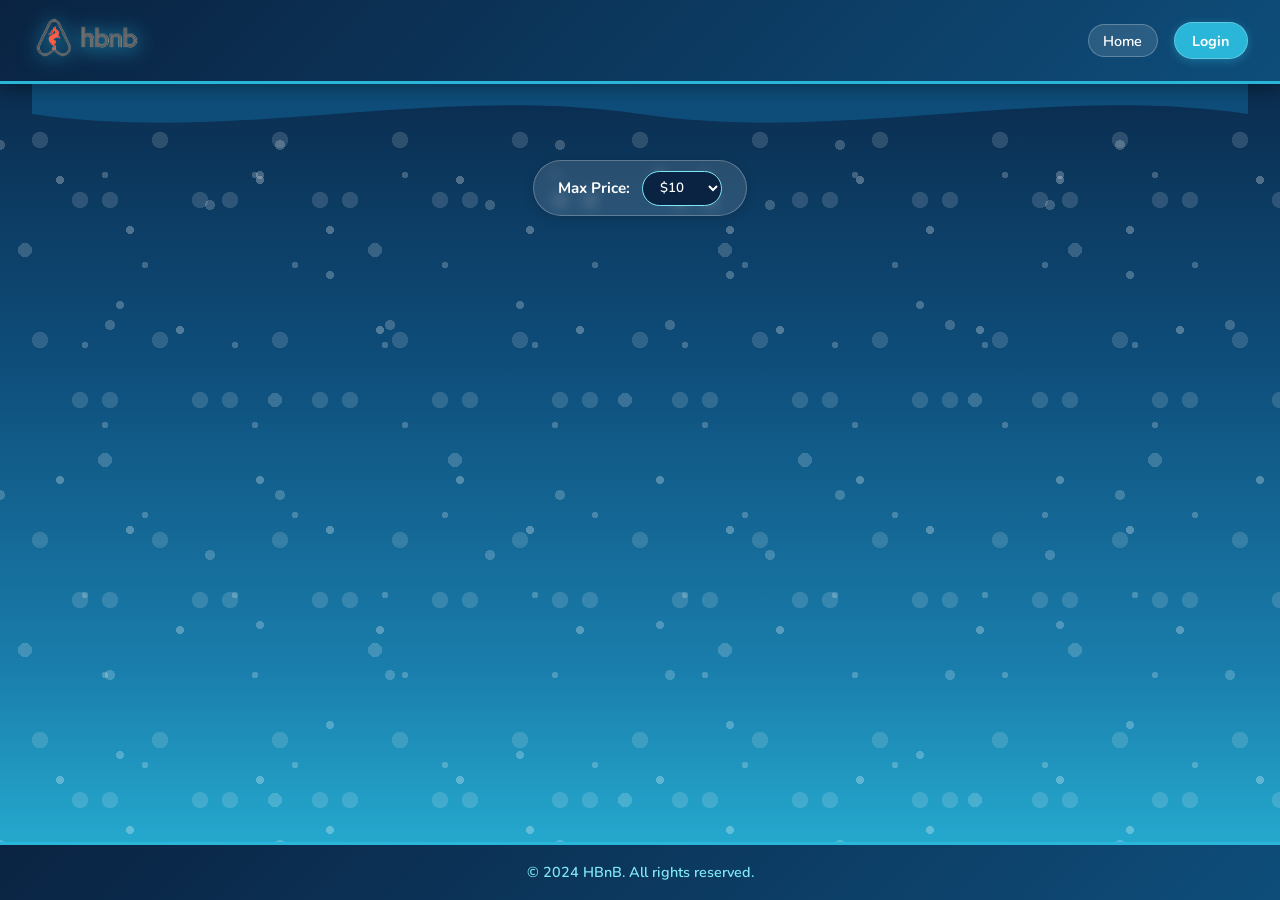
<file: part4/index.html>
<!DOCTYPE html>
<html lang="en">
<head>
    <meta charset="UTF-8">
    <meta name="viewport" content="width=device-width, initial-scale=1.0">
    <title>HBnB – List of Places</title>
    <link rel="icon" href="images/icon.png" type="image/png">
    <link rel="stylesheet" href="styles.css">
</head>
<body>
    <div class="bubbles-layer-2" aria-hidden="true"></div>
    <div class="bubbles-layer-3" aria-hidden="true"></div>
    <header>
        <a href="index.html"><img src="images/logo.png" class="logo" alt="HBnB logo"></a>
        <nav>
            <a href="index.html">Home</a>
            <span id="user-info" class="user-info" style="display:none;"></span>
            <a href="index.html?mode=client" id="btn-mode-switch" class="btn-mode-switch" style="display:none;">&#128100; Client view</a>
            <a href="login.html" id="login-link" class="login-button">Login</a>
        </nav>
    </header>

    <main>
        <div id="admin-panel" style="display:none;"></div>
        <div id="filter">
            <label for="price-filter">Max Price:</label>
            <select id="price-filter"></select>
        </div>
        <div id="places-list"></div>
    </main>

    <footer><p>&copy; 2024 HBnB. All rights reserved.</p></footer>

    <!-- Templates -->

    <template id="tpl-place-card">
        <div class="place-card">
            <h3 data-field="title"></h3>
            <p data-field="price"></p>
            <a data-field="link" class="details-button">View Details</a>
        </div>
    </template>

    <template id="tpl-admin-panel">
        <div class="admin-panel-header">
            <h2 class="admin-panel-title">&#9881;&#65039; Admin Panel</h2>
        </div>
        <div class="admin-tabs">
            <button class="tab-btn active" data-tab="users">Users</button>
            <button class="tab-btn" data-tab="amenities">Amenities</button>
            <button class="tab-btn" data-tab="places">Places</button>
        </div>

        <!-- Users tab -->
        <div id="tab-users" class="tab-content active">
            <div class="admin-form-card">
                <h3>Create a user</h3>
                <div class="form-field-row">
                    <div class="form-field">
                        <label for="u-fname">First name</label>
                        <input id="u-fname" type="text">
                    </div>
                    <div class="form-field">
                        <label for="u-lname">Last name</label>
                        <input id="u-lname" type="text">
                    </div>
                </div>
                <div class="form-field">
                    <label for="u-email">Email</label>
                    <input id="u-email" type="email" autocomplete="off">
                </div>
                <div class="form-field">
                    <label for="u-password">Password</label>
                    <input id="u-password" type="password" autocomplete="new-password">
                </div>
                <div class="form-field-checkbox">
                    <input id="u-admin" type="checkbox">
                    <label for="u-admin">Grant admin privileges</label>
                </div>
                <button class="btn-submit-form" id="btn-create-user">Create user</button>
            </div>
            <div class="admin-list-panel">
                <h3>Existing users</h3>
                <div class="admin-list-scroll" id="users-list">
                    <p class="admin-list-empty">Loading...</p>
                </div>
            </div>
        </div>

        <!-- Amenities tab -->
        <div id="tab-amenities" class="tab-content">
            <div class="admin-form-card">
                <h3>Create an amenity</h3>
                <div class="form-field">
                    <label for="a-name">Amenity name</label>
                    <input id="a-name" type="text" placeholder="e.g. Wi-Fi, Pool, Parking...">
                </div>
                <button class="btn-submit-form" id="btn-create-amenity">Create amenity</button>
            </div>
            <div class="admin-list-panel">
                <h3>Existing amenities</h3>
                <div class="admin-list-scroll" id="amenities-list">
                    <p class="admin-list-empty">Loading...</p>
                </div>
            </div>
        </div>

        <!-- Places tab -->
        <div id="tab-places" class="tab-content">
            <div class="admin-form-card">
                <h3>Create a place</h3>
                <div class="form-field">
                    <label for="p-title">Title</label>
                    <input id="p-title" type="text">
                </div>
                <div class="form-field">
                    <label for="p-desc">Description</label>
                    <textarea id="p-desc"></textarea>
                </div>
                <div class="form-field">
                    <label for="p-price">Price per night ($)</label>
                    <input id="p-price" type="number" min="0">
                </div>
                <div class="form-field-row">
                    <div class="form-field">
                        <label for="p-lat">Latitude</label>
                        <input id="p-lat" type="number" step="any">
                        <span class="field-hint">Between -90 and 90</span>
                    </div>
                    <div class="form-field">
                        <label for="p-lng">Longitude</label>
                        <input id="p-lng" type="number" step="any">
                        <span class="field-hint">Between -180 and 180</span>
                    </div>
                </div>
                <div class="form-field">
                    <label>Amenities</label>
                    <div class="amenity-checklist" id="p-amenities-list">
                        <p class="admin-list-empty" style="padding:0.75rem;">Loading amenities...</p>
                    </div>
                </div>
                <button class="btn-submit-form" id="btn-create-place">Create place (owner = you)</button>
            </div>
            <div class="admin-list-panel">
                <h3>Existing places</h3>
                <div class="admin-list-scroll" id="places-list-admin">
                    <p class="admin-list-empty">Loading...</p>
                </div>
            </div>
        </div>
    </template>

    <template id="tpl-user-item">
        <div class="admin-item">
            <div class="admin-item-info">
                <span class="admin-item-name" data-field="name"></span>
                <span class="admin-item-sub" data-field="email"></span>
            </div>
            <div class="admin-item-actions">
                <span data-field="badge"></span>
            </div>
        </div>
    </template>

    <template id="tpl-amenity-item">
        <div class="admin-item">
            <div class="admin-item-info">
                <span class="admin-item-name" data-field="name"></span>
            </div>
            <div class="admin-item-actions">
                <button class="btn-action btn-action-delete">Delete</button>
            </div>
        </div>
    </template>

    <template id="tpl-place-item">
        <div class="admin-item">
            <div class="admin-item-info">
                <span class="admin-item-name" data-field="title"></span>
                <span class="admin-item-sub" data-field="price"></span>
            </div>
            <div class="admin-item-actions">
                <a class="btn-action btn-action-view" data-field="link">View</a>
            </div>
        </div>
    </template>

    <script src="scripts.js"></script>
</body>
</html>
</file>
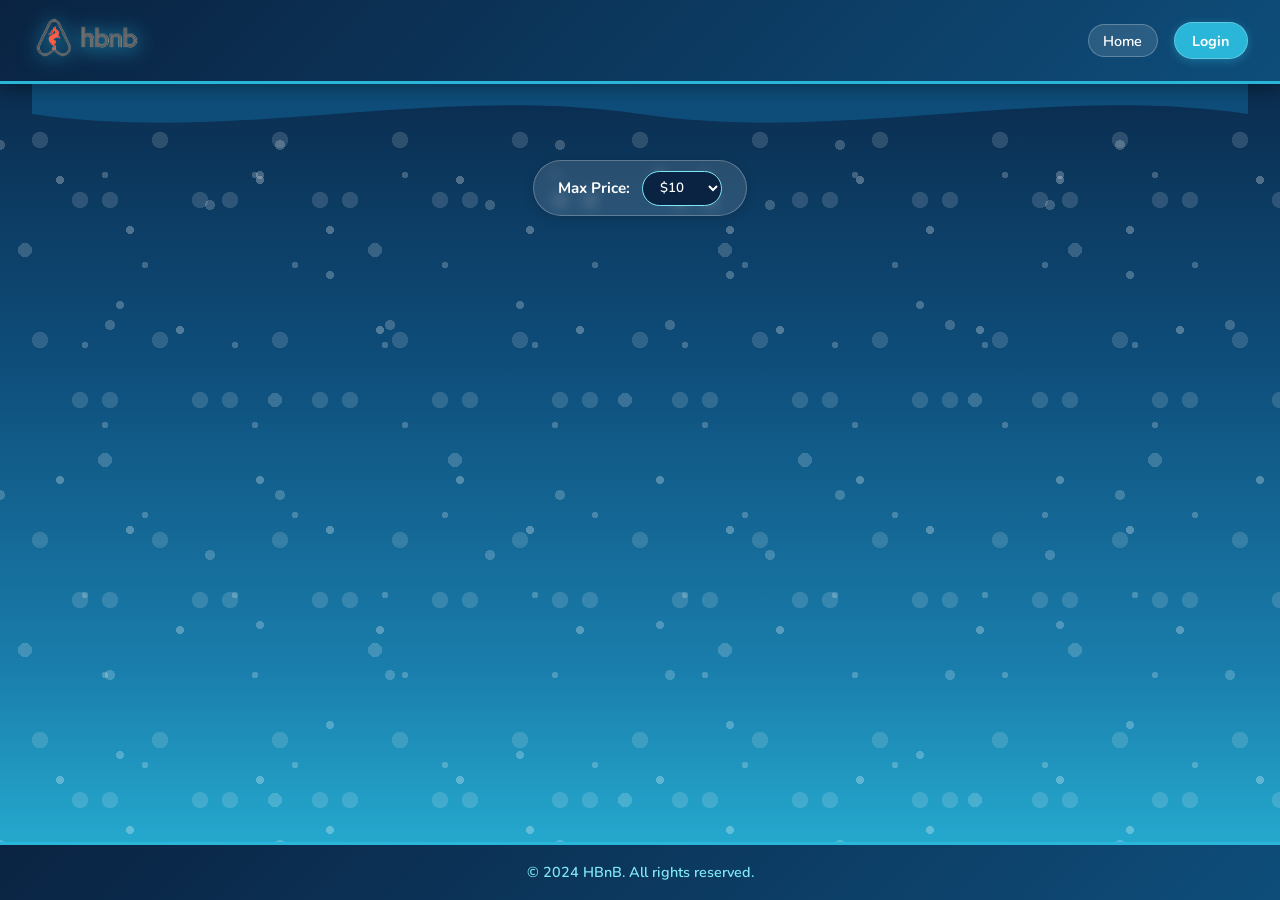
<file: part4/add_review.html>
<!DOCTYPE html>
<html lang="en">
<head>
    <meta charset="UTF-8">
    <meta name="viewport" content="width=device-width, initial-scale=1.0">
    <title>Add Review</title>
    <link rel="icon" href="images/icon.png" type="image/png">
    <link rel="stylesheet" href="styles.css">
</head>
<body>
    <div class="bubbles-layer-2" aria-hidden="true"></div>
    <div class="bubbles-layer-3" aria-hidden="true"></div>
    <header>
        <a href="index.html"><img src="images/logo.png" class="logo" alt="HBnB logo"></a>
        <nav>
            <a href="index.html">Home</a>
            <span id="user-info" class="user-info" style="display:none;"></span>
            <a href="login.html" id="login-link" class="login-button">Login</a>
        </nav>
    </header>

    <main>
        <h2 id="place-name">Add a Review</h2>
        <form id="review-form">
            <label for="review">Your Review:</label>
            <textarea id="review" name="review" required></textarea>
            <label for="rating">Rating:</label>
            <select id="rating" name="rating" required>
                <option value="">-- Select a rating --</option>
                <option value="1">1 - Poor</option>
                <option value="2">2 - Fair</option>
                <option value="3">3 - Good</option>
                <option value="4">4 - Very Good</option>
                <option value="5">5 - Excellent</option>
            </select>
            <button type="submit">Submit Review</button>
        </form>
    </main>

    <footer><p>&copy; 2024 HBnB. All rights reserved.</p></footer>
    <script src="scripts.js"></script>
</body>
</html>
</file>
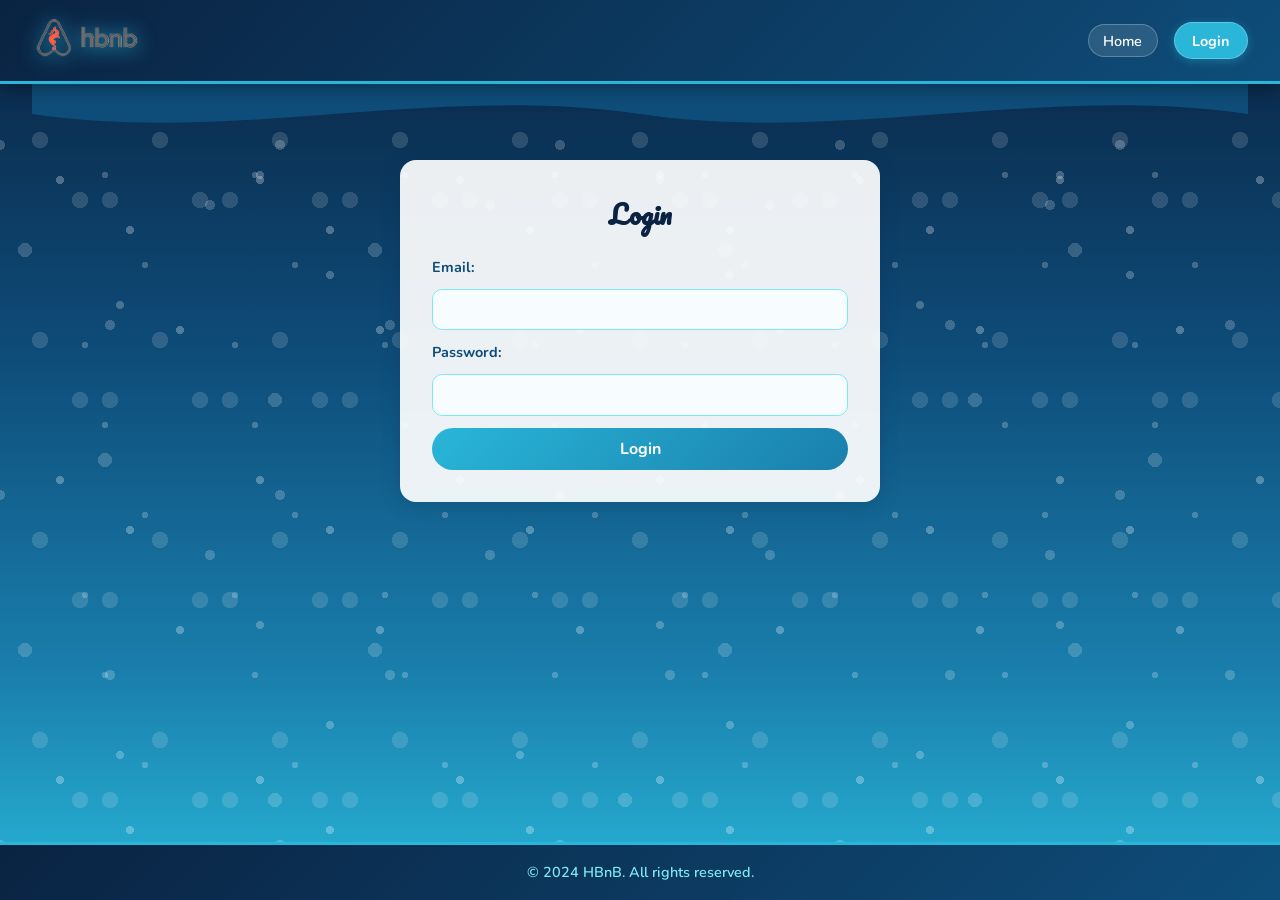
<file: part4/login.html>
<!DOCTYPE html>
<html lang="en">
<head>
    <meta charset="UTF-8">
    <meta name="viewport" content="width=device-width, initial-scale=1.0">
    <title>HBnB – Login</title>
    <link rel="icon" href="images/icon.png" type="image/png">
    <link rel="stylesheet" href="styles.css">
</head>
<body>
    <div class="bubbles-layer-2" aria-hidden="true"></div>
    <div class="bubbles-layer-3" aria-hidden="true"></div>
    <header>
        <a href="index.html"><img src="images/logo.png" class="logo" alt="HBnB logo"></a>
        <nav>
            <a href="index.html">Home</a>
            <span id="user-info" class="user-info" style="display:none;"></span>
            <a href="login.html" id="login-link" class="login-button">Login</a>
        </nav>
    </header>

    <main>
        <form id="login-form">
            <h2>Login</h2>
            <label for="email">Email:</label>
            <input type="email" id="email" name="email" required>
            <label for="password">Password:</label>
            <input type="password" id="password" name="password" required>
            <button type="submit">Login</button>
        </form>
    </main>

    <footer><p>&copy; 2024 HBnB. All rights reserved.</p></footer>
    <script src="scripts.js"></script>
</body>
</html>
</file>
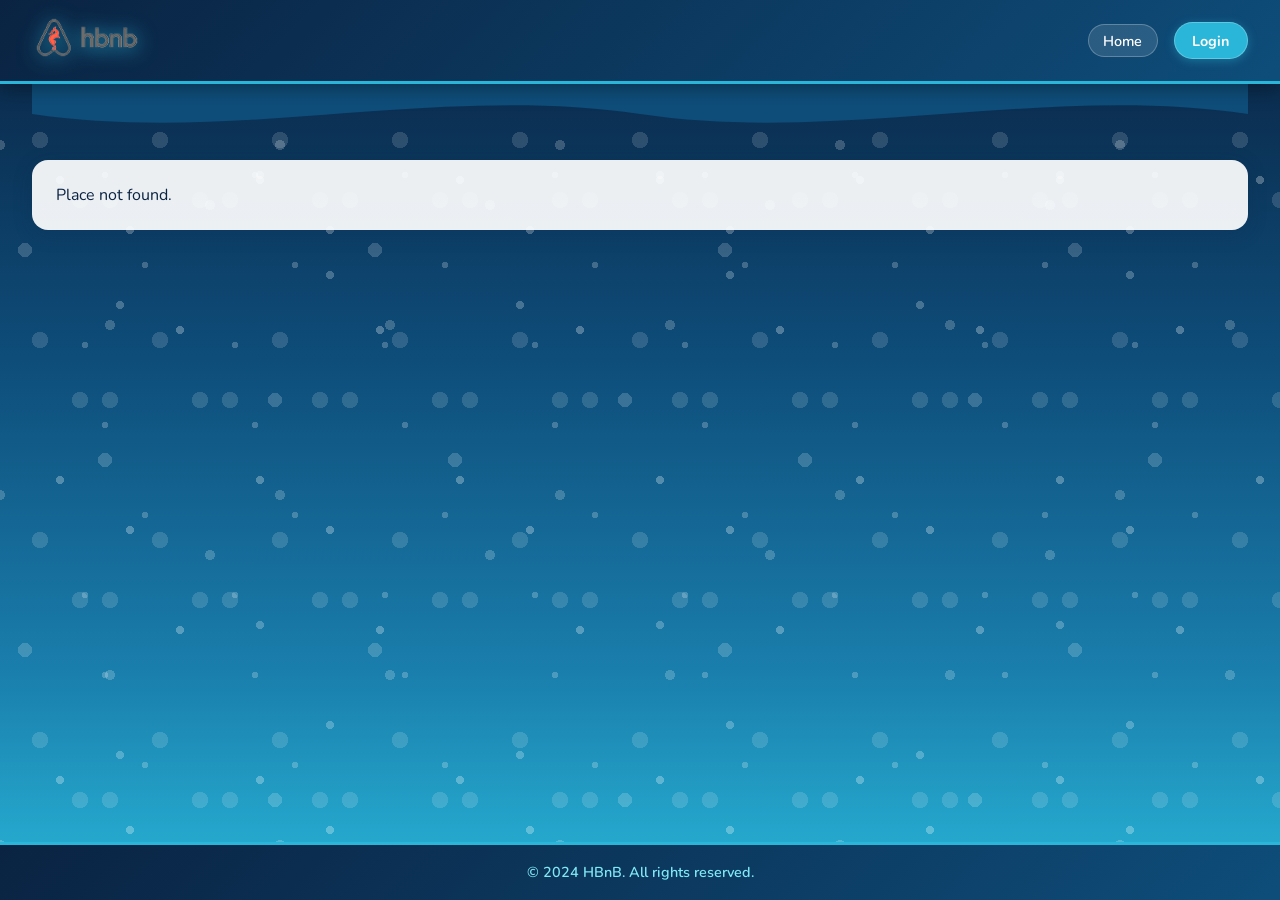
<file: part4/place.html>
<!DOCTYPE html>
<html lang="en">
<head>
    <meta charset="UTF-8">
    <meta name="viewport" content="width=device-width, initial-scale=1.0">
    <title>HBnB – Place Details</title>
    <link rel="icon" href="images/icon.png" type="image/png">
    <link rel="stylesheet" href="styles.css">
</head>
<body>
    <div class="bubbles-layer-2" aria-hidden="true"></div>
    <div class="bubbles-layer-3" aria-hidden="true"></div>
    <header>
        <a href="index.html"><img src="images/logo.png" class="logo" alt="HBnB logo"></a>
        <nav>
            <a href="index.html">Home</a>
            <span id="user-info" class="user-info" style="display:none;"></span>
            <a href="login.html" id="login-link" class="login-button">Login</a>
        </nav>
    </header>

    <main>
        <div id="place-details" class="place-details"></div>
        <div id="reviews"></div>
        <div id="add-review">
            <form id="review-form" class="form">
                <h2>Add a Review</h2>
                <label for="review-text">Review:</label>
                <textarea id="review-text" name="review-text" required></textarea>
                <label for="rating">Rating:</label>
                <select id="rating" name="rating" required>
                    <option value="">-- Select a rating --</option>
                    <option value="1">1 - Poor</option>
                    <option value="2">2 - Fair</option>
                    <option value="3">3 - Good</option>
                    <option value="4">4 - Very Good</option>
                    <option value="5">5 - Excellent</option>
                </select>
                <button type="submit">Submit</button>
            </form>
        </div>
    </main>

    <footer><p>&copy; 2024 HBnB. All rights reserved.</p></footer>

    <!-- Templates -->

    <template id="tpl-place-details">
        <div class="place-info">
            <h2 data-field="title"></h2>
            <p><strong>Host:</strong> <span data-field="owner"></span></p>
            <p><strong>Price:</strong> <span data-field="price"></span></p>
            <p><strong>Description:</strong> <span data-field="description"></span></p>
            <p><strong>Amenities:</strong> <span data-field="amenities"></span></p>
            <button class="btn-edit" id="toggle-edit-place" style="display:none;">&#9999;&#65039; Edit place</button>
            <div id="edit-place-form" class="edit-place-panel" style="display:none;">
                <h3>Edit place</h3>
                <div class="form-field">
                    <label for="ep-title">Title</label>
                    <input id="ep-title">
                </div>
                <div class="form-field">
                    <label for="ep-desc">Description</label>
                    <textarea id="ep-desc"></textarea>
                </div>
                <div class="form-field">
                    <label for="ep-price">Price per night ($)</label>
                    <input id="ep-price" type="number">
                </div>
                <div class="form-field">
                    <label>Amenities</label>
                    <div class="amenity-checklist" id="ep-amenities-list"></div>
                </div>
                <div class="form-actions">
                    <button id="btn-save-place" class="btn-submit-form">Save</button>
                    <button id="btn-cancel-place" class="btn-cancel">Cancel</button>
                </div>
            </div>
        </div>
    </template>

    <template id="tpl-review-card">
        <div class="review-card">
            <p>
                <strong data-field="user"></strong>
                &#8212; <span data-field="rating"></span>
            </p>
            <p data-field="text"></p>
            <div class="review-edit-form" style="display:none;">
                <textarea data-field="edit-text"></textarea>
                <select data-field="edit-rating"></select>
                <div class="form-actions">
                    <button class="btn-save-review">Save</button>
                    <button class="btn-cancel-review btn-cancel">Cancel</button>
                </div>
            </div>
            <div class="review-actions">
                <button class="btn-edit btn-edit-review" style="display:none;">&#9999;&#65039; Edit</button>
                <button class="btn-delete btn-delete-review" style="display:none;">&#128465;&#65039; Delete</button>
            </div>
        </div>
    </template>

    <script src="scripts.js"></script>
</body>
</html>
</file>
<file: part4/styles.css>
@import url('https://fonts.googleapis.com/css2?family=Nunito:wght@400;600;700;800&family=Pacifico&display=swap');

:root {
    --ocean-deep:    #0a2342;
    --ocean-mid:     #0e4d7a;
    --ocean-light:   #1a7fad;
    --ocean-surface: #29b6d8;
    --ocean-foam:    #7fe8f5;
    --ocean-sand:    #f0e6c8;
    --coral:         #ff6b6b;
    --coral-dark:    #e05555;
    --seaweed:       #2ecc71;
    --gold:          #ffd166;
    --white:         #ffffff;
    --text-dark:     #0a2342;
    --text-light:    #e8f6fa;
    --card-bg:       rgba(255,255,255,0.92);
    --shadow:        0 4px 20px rgba(10,35,66,0.18);
}

*, *::before, *::after {
    box-sizing: border-box;
    margin: 0;
    padding: 0;
}

html, body {
    height: 100%;
}

body {
    font-family: 'Nunito', sans-serif;
    color: var(--text-dark);
    background: linear-gradient(180deg,
        var(--ocean-deep) 0%,
        var(--ocean-mid)  40%,
        var(--ocean-light) 75%,
        var(--ocean-surface) 100%);
    background-attachment: fixed;
    min-height: 100vh;
    display: flex;
    flex-direction: column;
    position: relative;
    overflow-x: hidden;
}

body::before,
.bubbles-layer-2,
.bubbles-layer-3 {
    content: '';
    position: fixed;
    inset: 0;
    background-image:
        radial-gradient(circle, rgba(255,255,255,0.28) 4px, transparent 4px),
        radial-gradient(circle, rgba(255,255,255,0.18) 7px, transparent 7px),
        radial-gradient(circle, rgba(255,255,255,0.22) 3px, transparent 3px),
        radial-gradient(circle, rgba(255,255,255,0.20) 5px, transparent 5px),
        radial-gradient(circle, rgba(255,255,255,0.14) 8px, transparent 8px),
        radial-gradient(circle, rgba(255,255,255,0.24) 4px, transparent 4px);
    background-size:
        200px 300px, 350px 400px, 150px 250px,
        280px 350px, 120px 200px, 400px 450px;
    pointer-events: none;
    z-index: 0;
}

body::before {
    background-position: 30px 80px, 100px 200px, 180px 50px, 250px 150px, 50px 300px, 320px 80px;
    animation: bubbleRise 18s linear infinite;
}

.bubbles-layer-2 {
    background-position: 80px 180px, 200px 50px, 310px 220px, 140px 320px, 380px 100px, 60px 400px;
    animation: bubbleRise 18s linear infinite;
    animation-delay: -6s;
}

.bubbles-layer-3 {
    background-position: 160px 30px, 280px 260px, 70px 140px, 350px 380px, 220px 240px, 130px 500px;
    animation: bubbleRise 18s linear infinite;
    animation-delay: -12s;
}

@keyframes bubbleRise {
    0%   { transform: translateY(0); }
    100% { transform: translateY(-100vh); }
}

header {
    background: linear-gradient(135deg, var(--ocean-deep) 0%, var(--ocean-mid) 100%);
    color: var(--white);
    padding: 0.9rem 2rem;
    display: flex;
    align-items: center;
    justify-content: space-between;
    box-shadow: 0 3px 20px rgba(0,0,0,0.4);
    position: relative;
    z-index: 10;
    border-bottom: 3px solid var(--ocean-surface);
}

header .logo {
    width: 110px;
    filter: brightness(1.4) drop-shadow(0 2px 10px rgba(41,182,216,0.9));
    transition: transform 0.3s;
}

header .logo:hover { transform: scale(1.05); }

nav {
    display: flex;
    align-items: center;
    gap: 1rem;
}

nav a {
    color: var(--white);
    text-decoration: none;
    font-weight: 600;
    font-size: 0.9rem;
    background: rgba(255,255,255,0.12);
    border: 1px solid rgba(255,255,255,0.25);
    padding: 0.35rem 0.9rem;
    border-radius: 20px;
    transition: background 0.2s;
}

nav a:hover { background: rgba(255,255,255,0.22); }

.user-info {
    color: var(--ocean-foam);
    font-size: 0.88rem;
    font-weight: 700;
    background: rgba(255,255,255,0.12);
    padding: 0.3rem 0.8rem;
    border-radius: 20px;
    border: 1px solid rgba(255,255,255,0.25);
}

.login-button {
    background: var(--ocean-surface);
    color: var(--white) !important;
    padding: 0.45rem 1.1rem;
    border-radius: 25px;
    font-weight: 700;
    text-decoration: none;
    box-shadow: 0 2px 10px rgba(41,182,216,0.4);
    transition: background 0.2s, transform 0.2s;
}

.login-button:hover {
    background: var(--ocean-foam);
    color: var(--ocean-deep) !important;
    transform: translateY(-1px);
}

.btn-mode-switch {
    background: rgba(255,255,255,0.15);
    color: var(--white);
    border: 1.5px solid rgba(255,255,255,0.4);
    padding: 0.35rem 0.85rem;
    border-radius: 20px;
    font-size: 0.82rem;
    font-weight: 600;
    cursor: pointer;
    text-decoration: none;
    transition: background 0.2s;
}

.btn-mode-switch:hover { background: rgba(255,255,255,0.28); }

.wave-separator {
    display: block;
    width: 100%;
    overflow: hidden;
    line-height: 0;
    position: relative;
    z-index: 5;
}

main::before {
    content: '';
    display: block;
    width: 100%;
    height: 60px;
    background: url("data:image/svg+xml,%3Csvg xmlns='http://www.w3.org/2000/svg' viewBox='0 0 1200 60' preserveAspectRatio='none'%3E%3Cpath d='M0,30 C200,60 400,0 600,30 C800,60 1000,0 1200,30 L1200,0 L0,0 Z' fill='%230e4d7a'/%3E%3C/svg%3E") no-repeat center top;
    background-size: 100% 100%;
    margin-bottom: 1rem;
}

main {
    flex: 1;
    padding: 0 2rem 2rem;
    position: relative;
    z-index: 2;
}

#filter {
    display: flex;
    align-items: center;
    justify-content: center;
    gap: 0.75rem;
    margin-bottom: 2rem;
    background: rgba(255,255,255,0.12);
    backdrop-filter: blur(6px);
    border: 1px solid rgba(255,255,255,0.25);
    border-radius: 30px;
    padding: 0.6rem 1.5rem;
    width: fit-content;
    margin-left: auto;
    margin-right: auto;
    box-shadow: 0 2px 12px rgba(0,0,0,0.15);
}

#filter label {
    color: var(--white);
    font-weight: 700;
    font-size: 0.95rem;
}

#filter select {
    padding: 0.4rem 0.8rem;
    border: 1px solid var(--ocean-foam);
    border-radius: 20px;
    background: var(--ocean-deep);
    color: var(--white);
    font-family: 'Nunito', sans-serif;
    font-weight: 600;
    cursor: pointer;
}

#places-list {
    display: flex;
    flex-wrap: wrap;
    justify-content: center;
    gap: 1.2rem;
}

.place-card {
    background: var(--card-bg);
    margin: 20px;
    padding: 10px;
    border: 1px solid #ddd;
    border-radius: 10px;
    width: 280px;
    box-shadow: var(--shadow), 0 0 0 2px rgba(41,182,216,0.15);
    transition: transform 0.25s, box-shadow 0.25s;
    position: relative;
    overflow: hidden;
}

.place-card::before {
    content: '';
    position: absolute;
    top: 0; left: 0; right: 0;
    height: 4px;
    background: linear-gradient(90deg, var(--ocean-surface), var(--ocean-foam));
    border-radius: 10px 10px 0 0;
}

.place-card:hover {
    transform: translateY(-5px);
    box-shadow: 0 10px 30px rgba(10,35,66,0.25), 0 0 0 2px var(--ocean-surface);
}

.place-card h3 {
    font-family: 'Nunito', sans-serif;
    font-weight: 800;
    color: var(--ocean-deep);
    margin-bottom: 0.4rem;
    font-size: 1.05rem;
    margin-top: 0.3rem;
}

.place-card p {
    color: var(--ocean-mid);
    font-weight: 700;
    margin-bottom: 0.7rem;
    font-size: 0.95rem;
}

.details-button {
    display: inline-block;
    background: linear-gradient(135deg, var(--ocean-surface), var(--ocean-light));
    color: var(--white);
    padding: 0.4rem 1rem;
    border-radius: 20px;
    text-decoration: none;
    font-weight: 700;
    font-size: 0.88rem;
    transition: opacity 0.2s, transform 0.2s;
}

.details-button:hover { opacity: 0.88; transform: scale(1.03); }

.place-details {
    background: var(--card-bg);
    border-radius: 16px;
    padding: 1.5rem;
    margin-bottom: 1.5rem;
    box-shadow: var(--shadow);
}

.place-info h2 {
    font-family: 'Pacifico', cursive;
    color: var(--ocean-deep);
    font-size: 1.8rem;
    margin-bottom: 1rem;
}

.place-info p {
    margin-bottom: 0.6rem;
    color: var(--text-dark);
    font-size: 0.97rem;
    line-height: 1.6;
}

#reviews h2, #reviews h3, #reviews p.reviews-title {
    color: var(--white);
    margin-bottom: 0.75rem;
}

.review-card {
    background: var(--card-bg);
    margin: 20px;
    padding: 10px;
    border: 1px solid #ddd;
    border-radius: 10px;
    box-shadow: var(--shadow);
    position: relative;
}

.review-card::before {
    content: '🐚';
    position: absolute;
    top: 0.5rem;
    right: 0.75rem;
    font-size: 1.1rem;
    opacity: 0.5;
}

.review-card p { margin-bottom: 0.3rem; }

#reviews > h2, #reviews > h3 {
    color: var(--white);
    margin-bottom: 0.75rem;
}

form {
    display: flex;
    flex-direction: column;
    gap: 0.75rem;
    max-width: 480px;
    margin: 0 auto;
    background: var(--card-bg);
    border-radius: 16px;
    padding: 2rem;
    box-shadow: var(--shadow);
}

form h2 {
    font-family: 'Pacifico', cursive;
    color: var(--ocean-deep);
    text-align: center;
    margin-bottom: 0.5rem;
    font-size: 1.6rem;
}

form label {
    font-weight: 700;
    color: var(--ocean-mid);
    font-size: 0.9rem;
}

form input,
form textarea,
form select {
    padding: 0.6rem 0.9rem;
    border: 1.5px solid var(--ocean-foam);
    border-radius: 10px;
    font-family: 'Nunito', sans-serif;
    font-size: 0.95rem;
    transition: border-color 0.2s, box-shadow 0.2s;
    background: #f7fdff;
    color: var(--text-dark);
}

form input:focus,
form textarea:focus,
form select:focus {
    outline: none;
    border-color: var(--ocean-surface);
    box-shadow: 0 0 0 3px rgba(41,182,216,0.2);
}

form textarea { min-height: 100px; resize: vertical; }

form button[type="submit"],
form button {
    background: linear-gradient(135deg, var(--ocean-surface), var(--ocean-light));
    color: var(--white);
    border: none;
    padding: 0.65rem 1.5rem;
    border-radius: 25px;
    font-family: 'Nunito', sans-serif;
    font-weight: 700;
    font-size: 1rem;
    cursor: pointer;
    transition: opacity 0.2s, transform 0.2s;
}

form button:hover { opacity: 0.88; transform: translateY(-1px); }

#admin-panel {
    background: rgba(255,255,255,0.1);
    backdrop-filter: blur(8px);
    border: 1px solid rgba(255,255,255,0.2);
    border-radius: 16px;
    padding: 1.5rem;
    margin-bottom: 2rem;
    color: var(--white);
}

.admin-panel-header { margin-bottom: 1rem; }
.admin-panel-title { font-size: 1.3rem; color: var(--white); }

.admin-tabs {
    display: flex;
    gap: 0.5rem;
    margin-bottom: 1rem;
}

.tab-btn {
    background: rgba(255,255,255,0.15);
    color: var(--white);
    border: 1px solid rgba(255,255,255,0.3);
    padding: 0.4rem 1rem;
    border-radius: 20px;
    cursor: pointer;
    font-family: 'Nunito', sans-serif;
    font-weight: 600;
    transition: background 0.2s;
}

.tab-btn.active,
.tab-btn:hover { background: var(--ocean-surface); }

.tab-content { display: none; }
.tab-content.active { display: flex; gap: 1.5rem; flex-wrap: wrap; }

.admin-form-card,
.admin-list-panel {
    background: rgba(255,255,255,0.1);
    border: 1px solid rgba(255,255,255,0.2);
    border-radius: 12px;
    padding: 1rem;
    flex: 1;
    min-width: 260px;
}

.admin-form-card h3,
.admin-list-panel h3 {
    color: var(--ocean-foam);
    margin-bottom: 0.75rem;
    font-size: 1rem;
}

.form-field { margin-bottom: 0.75rem; }
.form-field label { display: block; font-size: 0.82rem; color: var(--ocean-foam); margin-bottom: 0.25rem; font-weight: 600; }

.form-field input,
.form-field textarea,
.form-field select {
    width: 100%;
    padding: 0.45rem;
    border: 1px solid rgba(255,255,255,0.3);
    border-radius: 8px;
    background: rgba(255,255,255,0.12);
    color: var(--white);
    font-family: 'Nunito', sans-serif;
    font-size: 0.88rem;
}

.form-field input::placeholder,
.form-field textarea::placeholder {
    color: rgba(255,255,255,0.65);
}

.form-field-row { display: flex; gap: 0.75rem; }
.form-field-row .form-field { flex: 1; }

.form-field-checkbox {
    display: flex;
    align-items: center;
    gap: 0.5rem;
    margin-bottom: 0.75rem;
    color: var(--ocean-foam);
    font-size: 0.88rem;
}

.field-hint { font-size: 0.75rem; color: rgba(255,255,255,0.5); }

.btn-submit-form {
    background: var(--ocean-surface);
    color: var(--white);
    border: none;
    padding: 0.5rem 1.2rem;
    border-radius: 20px;
    font-family: 'Nunito', sans-serif;
    font-weight: 700;
    cursor: pointer;
    transition: background 0.2s;
}

.btn-submit-form:hover { background: var(--ocean-foam); color: var(--ocean-deep); }

.admin-list-scroll { max-height: 220px; overflow-y: auto; }
.admin-list-empty { color: rgba(255,255,255,0.5); font-size: 0.85rem; }

.admin-item {
    display: flex;
    justify-content: space-between;
    align-items: center;
    padding: 0.5rem 0.75rem;
    border-bottom: 1px solid rgba(255,255,255,0.1);
    gap: 0.5rem;
}

.admin-item-name { color: var(--white); font-weight: 600; font-size: 0.9rem; }
.admin-item-sub  { color: rgba(255,255,255,0.6); font-size: 0.78rem; display: block; }
.admin-item-info { display: flex; flex-direction: column; }

.btn-action {
    background: rgba(255,255,255,0.15);
    color: var(--white);
    border: none;
    padding: 0.3rem 0.7rem;
    border-radius: 12px;
    cursor: pointer;
    font-size: 0.8rem;
    text-decoration: none;
    font-family: 'Nunito', sans-serif;
}

.btn-action-delete { background: rgba(255,80,80,0.35); }
.btn-action-delete:hover { background: var(--coral); }
.btn-action-view:hover { background: var(--ocean-surface); }

.amenity-checklist {
    border: 1px solid rgba(255,255,255,0.2);
    border-radius: 8px;
    padding: 0.5rem;
    max-height: 140px;
    overflow-y: auto;
    background: rgba(0,0,0,0.1);
}

.edit-place-panel {
    background: linear-gradient(135deg, var(--ocean-deep) 0%, var(--ocean-mid) 100%);
    border-radius: 14px;
    padding: 1.25rem;
    margin-top: 1.25rem;
    border: 1px solid rgba(255,255,255,0.15);
    box-shadow: 0 4px 20px rgba(0,0,0,0.25);
}

.edit-place-panel h3 {
    color: var(--ocean-foam);
    font-size: 1rem;
    margin-bottom: 1rem;
    font-weight: 700;
}

.edit-place-panel .form-field label {
    color: var(--ocean-foam);
}

.edit-place-panel .form-field input,
.edit-place-panel .form-field textarea,
.edit-place-panel .form-field select {
    background: rgba(255,255,255,0.12);
    border: 1px solid rgba(255,255,255,0.3);
    color: var(--white);
}

.edit-place-panel .form-field input::placeholder,
.edit-place-panel .form-field textarea::placeholder {
    color: rgba(255,255,255,0.5);
}

.edit-place-panel .amenity-checklist {
    background: rgba(0,0,0,0.15);
    border: 1px solid rgba(255,255,255,0.2);
    max-height: 130px;
}

.edit-place-panel .amenity-checklist label {
    color: var(--white);
    font-size: 0.88rem;
}

.edit-place-panel .btn-cancel {
    background: rgba(255,255,255,0.12);
    border: 1px solid rgba(255,255,255,0.3);
    color: var(--white);
    border-radius: 20px;
    padding: 0.4rem 1rem;
    cursor: pointer;
    font-family: 'Nunito', sans-serif;
    font-weight: 600;
}

.edit-place-panel .btn-cancel:hover {
    background: rgba(255,255,255,0.22);
}
.btn-edit {
    background: none;
    border: 1px solid var(--ocean-surface);
    color: var(--ocean-mid);
    padding: 0.3rem 0.8rem;
    border-radius: 15px;
    cursor: pointer;
    font-size: 0.82rem;
    font-family: 'Nunito', sans-serif;
    margin-top: 0.5rem;
    transition: background 0.2s;
}

.btn-edit:hover { background: var(--ocean-foam); }

.btn-delete {
    background: none;
    border: 1px solid var(--coral);
    color: var(--coral-dark);
    padding: 0.3rem 0.8rem;
    border-radius: 15px;
    cursor: pointer;
    font-size: 0.82rem;
    font-family: 'Nunito', sans-serif;
    margin-top: 0.5rem;
    transition: background 0.2s;
}

.btn-delete:hover { background: #ffe0e0; }

.btn-cancel {
    background: none;
    border: 1px solid #ccc;
    color: #777;
    padding: 0.3rem 0.8rem;
    border-radius: 15px;
    cursor: pointer;
    font-family: 'Nunito', sans-serif;
}

.form-actions { display: flex; gap: 0.5rem; margin-top: 0.5rem; }

.review-edit-form textarea { width: 100%; min-height: 70px; margin-bottom: 0.4rem; border: 1px solid #ddd; border-radius: 8px; padding: 0.4rem; font-family: 'Nunito', sans-serif; }
.review-edit-form select   { border: 1px solid #ddd; border-radius: 8px; padding: 0.4rem; margin-bottom: 0.4rem; }
.review-actions { display: flex; gap: 0.4rem; margin-top: 0.4rem; }

.toast {
    position: fixed;
    bottom: 2rem;
    left: 50%;
    transform: translateX(-50%) translateY(60px);
    background: var(--ocean-deep);
    color: var(--white);
    padding: 0.75rem 1.5rem;
    border-radius: 25px;
    font-weight: 600;
    box-shadow: 0 4px 20px rgba(0,0,0,0.3);
    opacity: 0;
    transition: opacity 0.3s, transform 0.3s;
    z-index: 1000;
    border: 1px solid var(--ocean-surface);
}

.toast.show { opacity: 1; transform: translateX(-50%) translateY(0); }
.toast.toast-error { background: var(--coral-dark); border-color: var(--coral); }

footer {
    background: linear-gradient(135deg, var(--ocean-deep) 0%, var(--ocean-mid) 100%);
    color: var(--ocean-foam);
    text-align: center;
    padding: 1.1rem;
    border-top: 3px solid var(--ocean-surface);
    position: relative;
    z-index: 10;
    font-weight: 600;
    font-size: 0.9rem;
}

@media (max-width: 600px) {
    header { flex-direction: column; gap: 0.75rem; padding: 1rem; }
    main { padding: 0 1rem 1.5rem; }
    .place-card { width: 90%; }
    .tab-content.active { flex-direction: column; }
}
</file>
